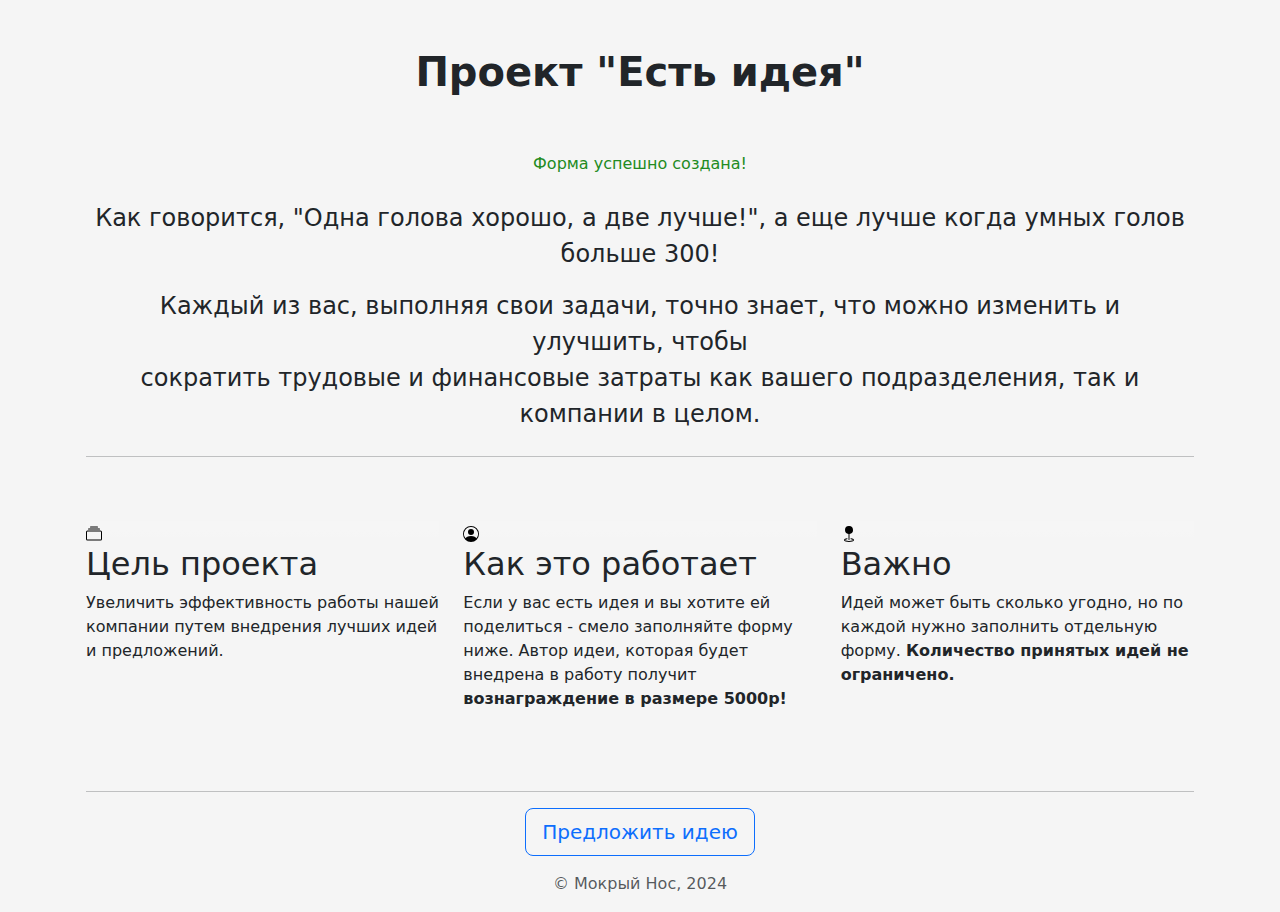
<file: target/classes/templates/user/index.html>
<!DOCTYPE html>
<html lang="ru">
<head>
    <meta charset="UTF-8">
    <meta name="viewport" content="width=device-width, initial-scale=1">
    <link rel="stylesheet" th:href="@{/styles.css}" />
    <!-- Bootstrap -->
    <link href="https://cdn.jsdelivr.net/npm/bootstrap@5.3.3/dist/css/bootstrap.min.css" rel="stylesheet"
          integrity="sha384-QWTKZyjpPEjISv5WaRU9OFeRpok6YctnYmDr5pNlyT2bRjXh0JMhjY6hW+ALEwIH" crossorigin="anonymous">
    <title>Проект "Есть идея"</title>
</head>
<body style="background-color: #f5f5f5;">
<svg xmlns="http://www.w3.org/2000/svg" style="display: none;">
    <symbol id="people-circle" viewBox="0 0 16 16">
        <path d="M11 6a3 3 0 1 1-6 0 3 3 0 0 1 6 0z"/>
        <path fill-rule="evenodd" d="M0 8a8 8 0 1 1 16 0A8 8 0 0 1 0 8zm8-7a7 7 0 0 0-5.468 11.37C3.242 11.226 4.805 10 8 10s4.757 1.225 5.468 2.37A7 7 0 0 0 8 1z"/>
    </symbol>
    <symbol id="collection" viewBox="0 0 16 16">
        <path d="M2.5 3.5a.5.5 0 0 1 0-1h11a.5.5 0 0 1 0 1h-11zm2-2a.5.5 0 0 1 0-1h7a.5.5 0 0 1 0 1h-7zM0 13a1.5 1.5 0 0 0 1.5 1.5h13A1.5 1.5 0 0 0 16 13V6a1.5 1.5 0 0 0-1.5-1.5h-13A1.5 1.5 0 0 0 0 6v7zm1.5.5A.5.5 0 0 1 1 13V6a.5.5 0 0 1 .5-.5h13a.5.5 0 0 1 .5.5v7a.5.5 0 0 1-.5.5h-13z"/>
    </symbol>
    <symbol id="geo-fill" viewBox="0 0 16 16">
        <path fill-rule="evenodd" d="M4 4a4 4 0 1 1 4.5 3.969V13.5a.5.5 0 0 1-1 0V7.97A4 4 0 0 1 4 3.999zm2.493 8.574a.5.5 0 0 1-.411.575c-.712.118-1.28.295-1.655.493a1.319 1.319 0 0 0-.37.265.301.301 0 0 0-.057.09V14l.002.008a.147.147 0 0 0 .016.033.617.617 0 0 0 .145.15c.165.13.435.27.813.395.751.25 1.82.414 3.024.414s2.273-.163 3.024-.414c.378-.126.648-.265.813-.395a.619.619 0 0 0 .146-.15.148.148 0 0 0 .015-.033L12 14v-.004a.301.301 0 0 0-.057-.09 1.318 1.318 0 0 0-.37-.264c-.376-.198-.943-.375-1.655-.493a.5.5 0 1 1 .164-.986c.77.127 1.452.328 1.957.594C12.5 13 13 13.4 13 14c0 .426-.26.752-.544.977-.29.228-.68.413-1.116.558-.878.293-2.059.465-3.34.465-1.281 0-2.462-.172-3.34-.465-.436-.145-.826-.33-1.116-.558C3.26 14.752 3 14.426 3 14c0-.599.5-1 .961-1.243.505-.266 1.187-.467 1.957-.594a.5.5 0 0 1 .575.411z"/>
    </symbol>
</svg>

<div class="container px-3" id="featured-3">
    <h1 class="fw-bold pt-5 pb-5 text-center">Проект "Есть идея"</h1>
    <div th:if="${param.success}" class="text-center text-success alert-success border-success">
        <p style="color: forestgreen">Форма успешно создана!</p>
    </div>

    <p class="fs-4 mx-2 pt-2 text-center lead">Как говорится, "Одна голова хорошо, а две лучше!", а еще лучше когда умных голов больше 300!</p>
    <p class="fs-4 mx-2 pb-2 text-center lead">Каждый из вас, выполняя свои задачи, точно знает, что можно изменить и улучшить, чтобы<br/> сократить трудовые и финансовые затраты как вашего подразделения, так и компании в целом.</p>
    <hr/>
    <div class="row g-4 py-5 row-cols-1 row-cols-lg-3">
        <div class="feature col">
            <div class="feature-icon bg-classic bg-gradient">
                <svg class="bi" width="1em" height="1em"><use xlink:href="#collection"/></svg>
            </div>
            <h2>Цель проекта</h2>
            <p>Увеличить эффективность работы нашей компании путем внедрения лучших идей и предложений.</p>
        </div>
        <div class="feature col">
            <div class="feature-icon bg-classic bg-gradient">
                <svg class="bi" width="1em" height="1em"><use xlink:href="#people-circle"/></svg>
            </div>
            <h2>Как это работает</h2>
            <p>Если у вас есть идея и вы хотите ей поделиться - смело заполняйте форму ниже. Автор идеи, которая будет внедрена в работу получит <strong>вознаграждение в размере 5000р!</strong></p>
        </div>
        <div class="feature col">
            <div class="feature-icon bg-classic bg-gradient">
                <svg class="bi" width="1em" height="1em"><use xlink:href="#geo-fill"/></svg>
            </div>
            <h2>Важно</h2>
            <p>Идей может быть сколько угодно, но по каждой нужно заполнить отдельную форму. <strong>Количество принятых идей не ограничено.</strong></p>
        </div>
    </div>
    <hr/>
    <div class="text-center">
        <form th:method="GET" th:action="@{/new}">
            <input type="submit" class="btn-lg btn btn-outline-primary" value="Предложить идею">
        </form>
        <p class="mt-3 mb-3 text-muted">&copy; Мокрый Нос, 2024</p>
    </div>
    <script src="https://cdn.jsdelivr.net/npm/bootstrap@5.3.3/dist/js/bootstrap.bundle.min.js"
            integrity="sha384-YvpcrYf0tY3lHB60NNkmXc5s9fDVZLESaAA55NDzOxhy9GkcIdslK1eN7N6jIeHz" crossorigin="anonymous"></script>
</div>
</body>
</html>
</file>
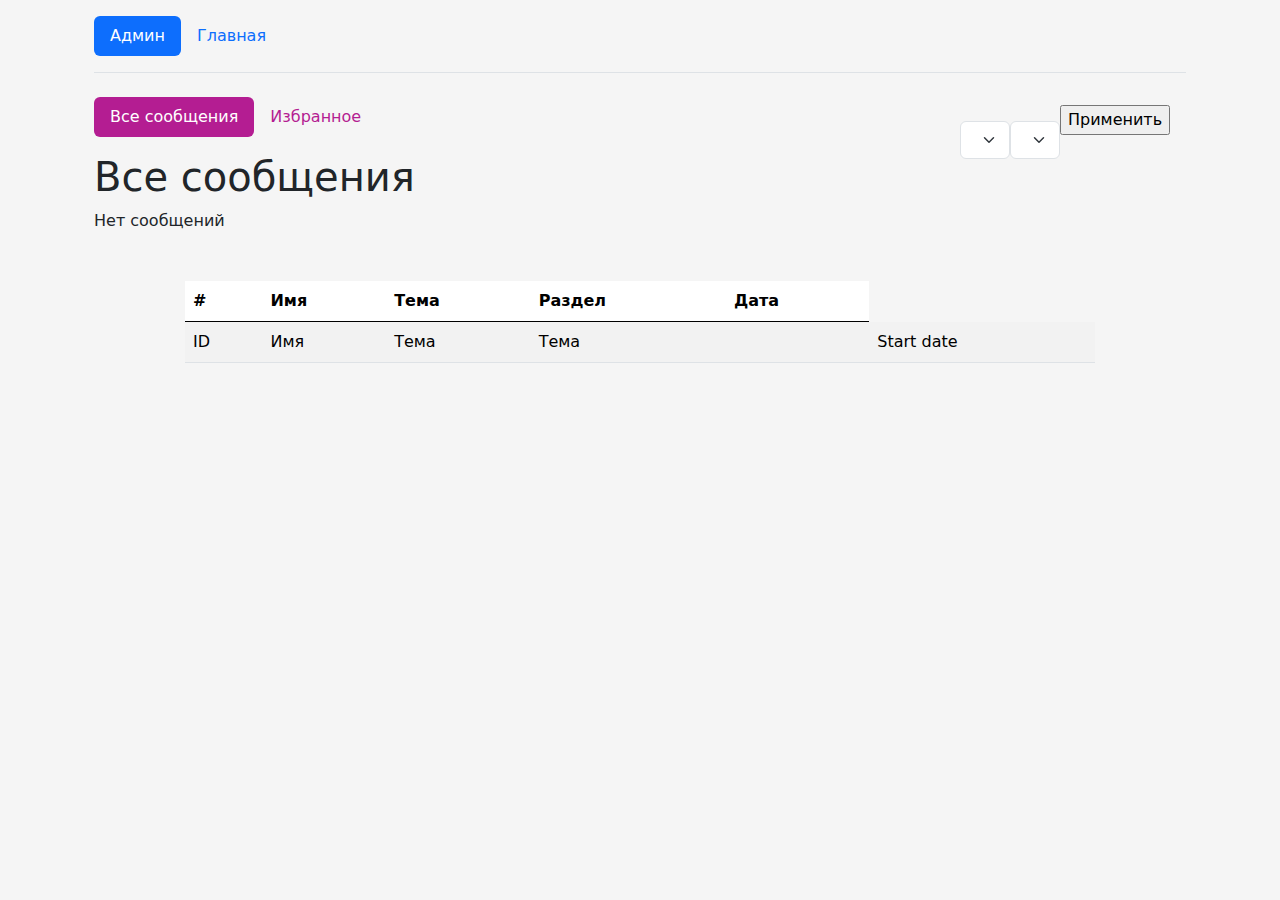
<file: target/classes/templates/admin/admin_page.html>
<!DOCTYPE html>
<html lang="ru">
<head>
    <meta charset="UTF-8">
    <title>Администратор</title>
    <meta name="viewport" content="width=device-width, initial-scale=1">
    <link href="https://cdn.jsdelivr.net/npm/bootstrap@5.3.3/dist/css/bootstrap.min.css" rel="stylesheet"
          integrity="s  ha384-QWTKZyjpPEjISv5WaRU9OFeRpok6YctnYmDr5pNlyT2bRjXh0JMhjY6hW+ALEwIH" crossorigin="anonymous">
</head>
<style>
    .tab {
        display: flex;
        flex-wrap: wrap;
    }

    .tab > input[type="radio"] {
        display: none;
    }

    .tab-content {
        display: none;
        width: 100%;
        margin-top: 1rem;
    }

    #tab-btn-1:checked~#content-1,
    #tab-btn-2:checked~#content-2 {
        display: block;
    }

    .tab > label {
        display: block;
        padding: 0.5rem 1rem;
        cursor: pointer;
        transition: color .15s ease-in-out,background-color .15s ease-in-out,border-color .15s ease-in-out;
        text-decoration: none;
        color: #B41D92;
        border: 0;
        border-radius: 0.375rem;
        background: 0 0;
    }

    .tab > input[type="radio"]:checked + label {
        cursor: default;
        color: #fff;
        background-color: #B41D92;
    }
    @media screen and (max-width: 500px){
        .sprava {
            margin-top: 20px;
            text-align: center;
            margin-left: auto;
            margin-right: auto;
        }
        .centered-tab {
            text-align: center;
            margin-left: auto;
            margin-right: auto;
        }
        #example, #example2 {
            font-size: smaller;
            margin-left: auto;
            margin-right: auto;
        }
    }
    @media screen and (width > 500px){
        .sprava {
            display:inline-block;
            white-space:nowrap;
            position: absolute;
            right: 0;
            text-align: center;
        }
    }

    body {
        background-color: #f5f5f5;
    }
    .my-tr:hover {
        opacity: 0.33;
        transition: 0.2s;
    }
</style>
<div class="container">
    <div class="d-flex flex-wrap align-items-center justify-content-center justify-content-md-between py-3 mb-4 border-bottom">
        <ul class="nav nav-pills">
            <li class="nav-item">
                <a href="" class="nav-link active">Админ</a>
            </li>
            <li class="nav-item">
                <a th:href="@{/}" class="nav-link">Главная</a>
            </li>
        </ul>
    </div>
</div>
<body class="container">
    <div class="container">
        <div class="tab">
            <input class="centered-tab" checked id="tab-btn-1" name="tab-btn" type="radio" value="">
            <label class="centered-tab" for="tab-btn-1">Все сообщения</label>
            <input class="centered-tab" id="tab-btn-2" name="tab-btn" type="radio" value="">
            <label class="centered-tab" for="tab-btn-2">Избранное</label>
            <div class="sprava col-md-3 text-end">
                <form th:action="@{/admin/sort}" th:method="GET" th:object="${sortChoice}">
                    <ul class="nav nav-pills">
                        <li class="nav-item">
                            <label for="date"></label><select class="form-select" id="date" th:object="${sortChoice}" th:field="*{date}">
                                <option th:value="'old'" th:text="'Сначала старые'"></option>
                                <option th:value="'new'" th:text="'Сначала новые'"></option>
                            </select>
                        </li>
                        <li class="nav-item">
                            <label for="sort"></label><select class="form-select" id="sort" th:object="${sortChoice}" th:field="*{value}">
                                <option th:value="'Все'" th:text="'Все'"></option>
                                <option th:each="sort : ${sorts}"
                                        th:value="${sort}"
                                        th:text="${sort}"></option>
                            </select>
                        </li>
                        <li class="nav-item">
                            <input class="mt-2 btn-outline-secondary" type="submit" value="Применить" />
                        </li>
                    </ul>
                </form>
            </div>

            <div class="tab-content" id="content-1">
                <h1 class="centered-tab">Все сообщения</h1>
                <div th:if="${messages.isEmpty()}">
                    <p>Нет сообщений</p>
                </div>
                <div id="example" th:if="${!messages.isEmpty()}" class="m-auto col-lg-10 mt-5 mb-5">
                    <table class="table table-striped" style="width: 100%">
                        <thead style="border-bottom: black">
                        <tr>
                            <th>#</th>
                            <th>Имя</th>
                            <th>Тема</th>
                            <th>Раздел</th>
                            <th>Дата</th>
                        </tr>
                        </thead>
                        <tbody>
                        <tr class="my-tr" th:id="${m.getId()}" th:each="m : ${messages}" th:onclick="'location.href=\'/admin/'+${m.getId()}+'\''">
                            <td th:text="${m.getId()}">ID</td>
                            <td th:text="${m.personName}">Имя</td>
                            <td th:if="${m.getTitle().length() > 50}" th:text="${m.getTitle().substring(0, 50)}+ '...'">Тема</td>
                            <td th:if="${m.getTitle().length() <= 50}" th:text="${m.getTitle()}">Тема</td>
                            <td th:text="${m.type.toString()}"></td>
                            <td th:text="${m.getCreatedDate().toString().replace('T', ', ')}">Start date</td>
                        </tr>
                        </tbody>
                    </table>
                </div>
            </div>

            <div class="tab-content" id="content-2">
                <h1 class="centered-tab">Избранное</h1>
                <div th:if="${liked.isEmpty()}">
                    <p>В избранном нет сообщений</p>
                </div>
                <div id="example2" th:if="${!liked.isEmpty()}" class="m-auto col-lg-10 mt-5 mb-5">
                    <table class="table table-striped" style="width: 100%">
                        <thead style="border-bottom: black">
                        <tr>
                            <th>#</th>
                            <th>Имя</th>
                            <th>Тема</th>
                            <th>Раздел</th>
                            <th>Дата</th>
                        </tr>
                        </thead>
                        <tbody>
                        <tr class="my-tr" th:each="m : ${liked}" th:onclick="'location.href=\'/admin/'+${m.getId()}+'\''"   >
                            <td th:text="${m.getId()}">ID</td>
                            <td th:text="${m.personName}">Имя</td>
                            <td th:if="${m.getTitle().length() > 50}" th:text="${m.getTitle().substring(0, 50)}+ '...'">Тема</td>
                            <td th:if="${m.getTitle().length() <= 50}" th:text="${m.getTitle()}">Тема</td>
                            <td th:text="${m.type.toString()}"></td>
                            <td th:text="${m.getCreatedDate().toString().replace('T', ', ')}">Start date</td>
                        </tr>
                        </tbody>
                    </table>
                </div>
            </div>
        </div>
    </div>
</body>
</html>
</file>
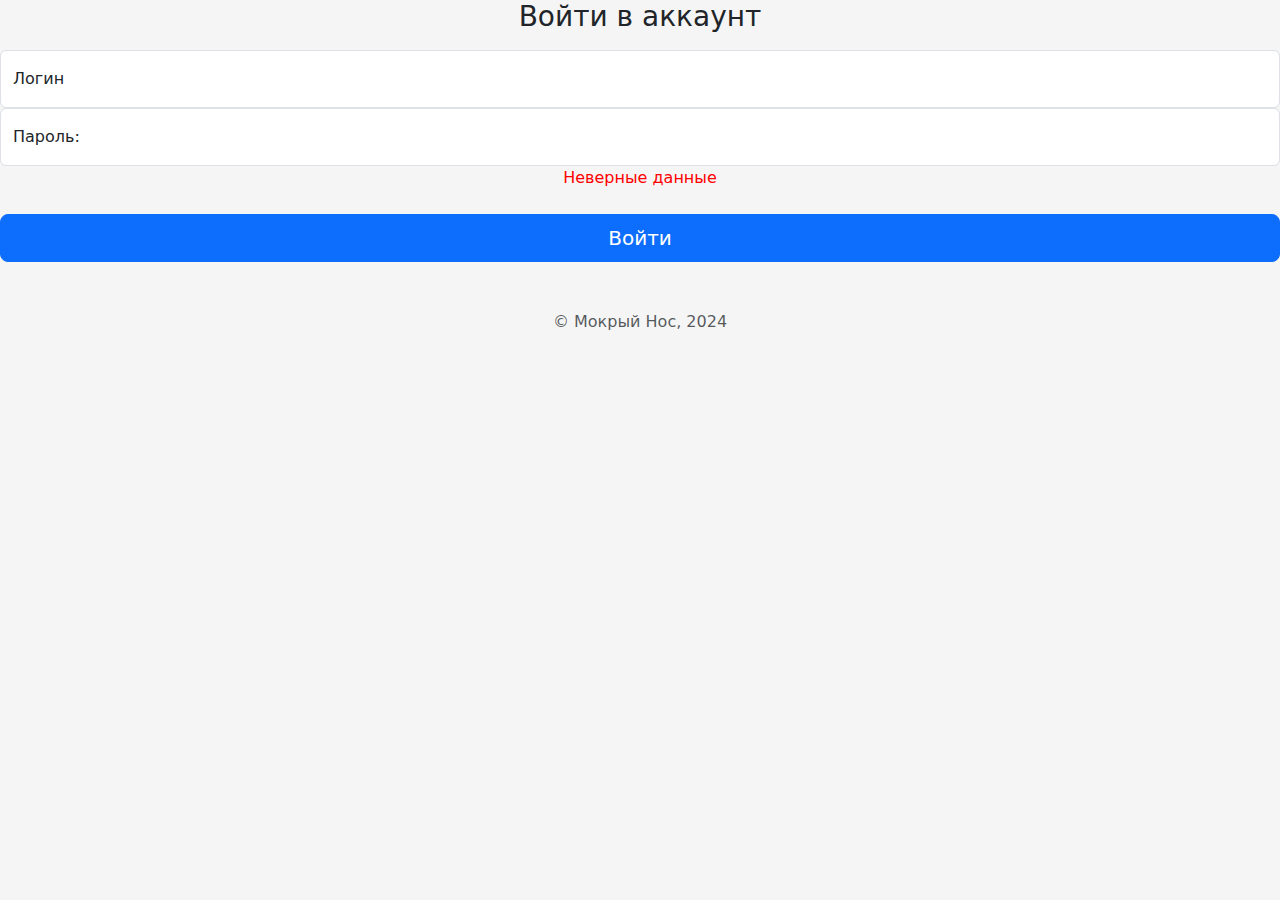
<file: target/classes/templates/admin/login_page.html>
<!DOCTYPE html>
<html lang="ru">
<head>
    <meta charset="UTF-8">
    <meta name="viewport" content="width=device-width, initial-scale=1">
    <link rel="stylesheet" th:href="@{/styles.css}" />
    <link href="https://cdn.jsdelivr.net/npm/bootstrap@5.3.3/dist/css/bootstrap.min.css" rel="stylesheet"
          integrity="sha384-QWTKZyjpPEjISv5WaRU9OFeRpok6YctnYmDr5pNlyT2bRjXh0JMhjY6hW+ALEwIH" crossorigin="anonymous">
    <title>Войти в аккаунт</title>
</head>
<body class="text-center" style="background-color: #f5f5f5;">
<main class="form-signin">
    <h1 class="h3 mb-3 fw-normal">Войти в аккаунт</h1>
    <form method="post" action="/process-login" id="f">
        <input type="hidden" th:name="${_csrf.parameterName}" th:value="${_csrf.token}">

        <div class="form-floating">
            <input type="text" class="form-control" name="username" id="username" placeholder="Логин"/>
            <label for="username">Логин</label>
        </div>
        <div class="form-floating">
            <input type="password" class="form-control" name="password" id="password" placeholder="Пароль"/>
            <label for="password">Пароль: </label>
        </div>
        <div th:if="${param.error}" style="color: red">Неверные данные</div>
        <br/>
        <input class="w-100 btn btn-lg btn-primary" type="submit" value="Войти" />
        <p class="mt-5 mb-3 text-muted">&copy; Мокрый Нос, 2024</p>
    </form>
</main>
</body>
</html>
</file>
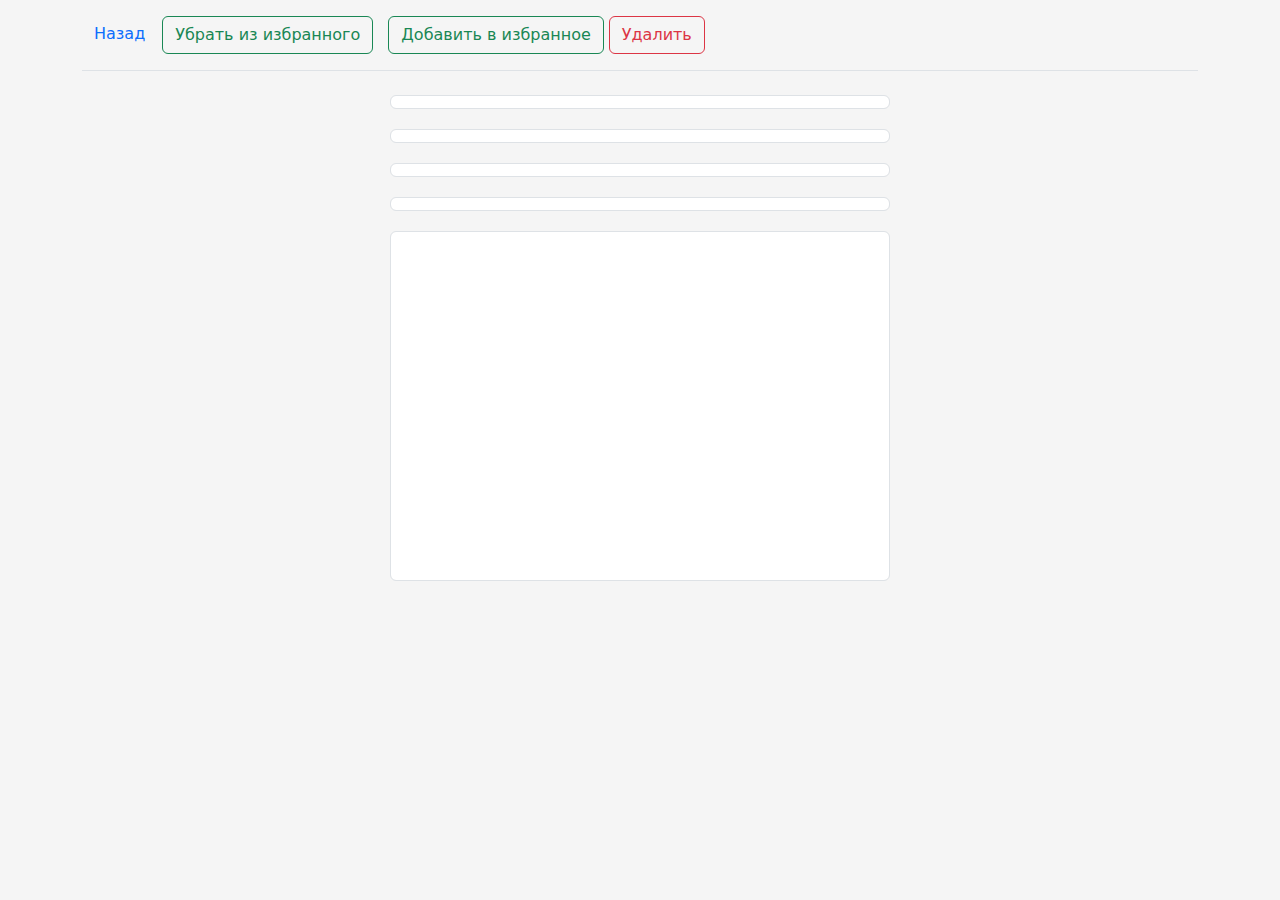
<file: target/classes/templates/admin/show.html>
<!DOCTYPE html>
<html lang="ru">
<head>
    <meta charset="UTF-8">
    <meta name="viewport" content="width=device-width, initial-scale=1">
    <!-- Bootstrap -->
    <link href="https://cdn.jsdelivr.net/npm/bootstrap@5.3.3/dist/css/bootstrap.min.css" rel="stylesheet"
          integrity="sha384-QWTKZyjpPEjISv5WaRU9OFeRpok6YctnYmDr5pNlyT2bRjXh0JMhjY6hW+ALEwIH" crossorigin="anonymous">
    <title>Сообщение</title>
</head>
<style>
    @media screen and (max-width: 500px) {
        /* для смартфонов */
        .btn-smartphone {
            padding-left: 2px;
            padding-right: 2px;

            margin-left: 2px;
            margin-right: 2px;
        }
    }

    @media screen and (width > 500px) {
        .btn-smartphone {
            margin-left: 5px;
            margin-right: 5px;
        }
    }

    textarea {
        border: 2px solid #66cc00;
        padding: 10px;
        width: 1000px;
        font-size: 14px;
        resize: none;
    }

    body {
        background-color: #f5f5f5;
    }

    .div-container {
        margin: 20px auto;
        max-width: 500px;
    }
</style>
<div class="container">
    <header class="d-flex flex-wrap align-items-center justify-content-center justify-content-md-between py-3 mb-4 border-bottom">
        <ul class="nav nav-pills">
            <li class="nav-item"><a th:href="@{/admin}" class="border-0 btn btn-outline-primary" aria-current="page">Назад</a></li>
            <li class="nav-item">
                <form th:method="PATCH" th:action="@{/admin/{id}(id=${message.getId()})}" th:object="${message}">
                    <button class="btn-smartphone btn btn-outline-success" th:if="${message.getMarked()}" type="submit">Убрать из избранного</button>
                    <button class="btn-smartphone btn btn-outline-success" th:if="${!message.getMarked()}" type="submit">Добавить в избранное</button>
                </form>
            </li>
            <li>
                <form th:method="DELETE" th:action="@{/admin/{id}(id=${message.getId()})}" th:object="${message}">
                    <button class="btn btn-outline-danger" type="submit" onclick="return confirm('Вы уверены что хотите удалить?')">Удалить</button>
                </form>
            </li>
        </ul>
    </header>
</div>
<body>
    <div class="text-center container">
        <h2 th:text="'Сообщение №' + ${message.getId()}"></h2>
        <div class="text-start div-container form-group">
            <p class="form-control" th:text="'Тема: ' + ${message.getTitle()}"></p>
        </div>
        <div class="text-start div-container form-group">
            <p class="form-control" th:text="'Автор: ' + ${message.getPersonName()}"></p>
        </div>
        <div class="text-start div-container form-group">
            <p class="form-control" th:text="'Раздел: ' + ${message.getType().name()}"></p>
        </div>
        <div class="text-start div-container form-group">
            <p class="form-control" th:text="'Дата и время создания: ' + ${message.getCreatedDate().toString().replace('T', ', ')}"></p>
        </div>
        <div class="text-start div-container form-group">
            <label>
                <textarea class="form-control" cols="71" rows="14" readonly="readonly" th:text="${message.getText()}"></textarea>
            </label>
        </div>
    </div>
</body>
</html>
</file>
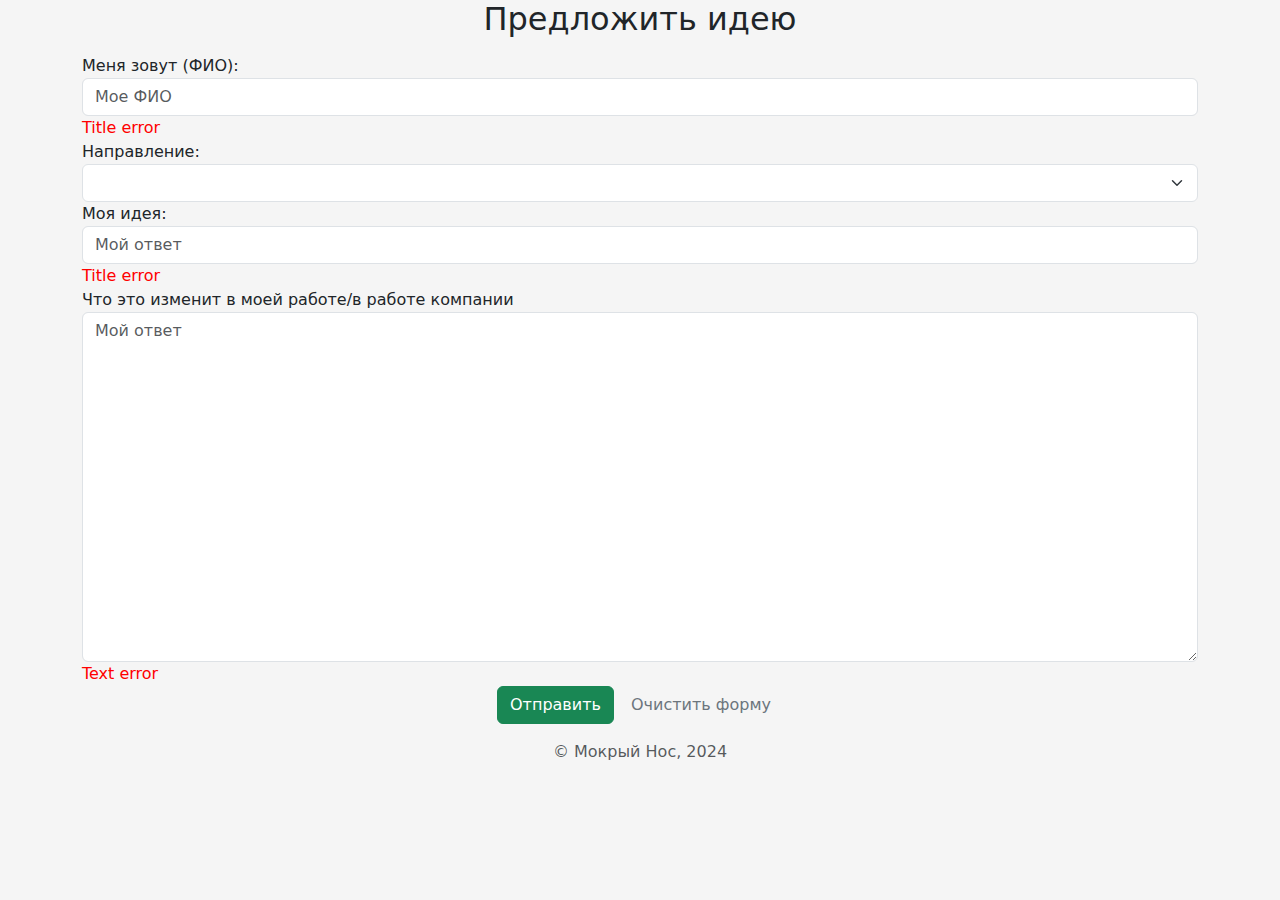
<file: target/classes/templates/user/new.html>
<!DOCTYPE html>
<html lang="en">
<head>
    <meta charset="UTF-8">
    <meta name="viewport" content="width=device-width, initial-scale=1">
    <link rel="stylesheet" th:href="@{/styles.css}" />
    <!-- Bootstrap -->
    <link href="https://cdn.jsdelivr.net/npm/bootstrap@5.3.3/dist/css/bootstrap.min.css" rel="stylesheet"
          integrity="sha384-QWTKZyjpPEjISv5WaRU9OFeRpok6YctnYmDr5pNlyT2bRjXh0JMhjY6hW+ALEwIH" crossorigin="anonymous">
    <title>Предложить идею</title>
</head>
<body style="background-color: #f5f5f5">
<div class="text-center align-items-center container">
    <h2 class="pb-2">Предложить идею</h2>
    <form th:method="POST" th:action="@{/new}" th:object="${message}">
        <div class="text-start div-container form-group">
            <label for="name">Меня зовут (ФИО): </label>
            <input type="text" class="form-control" th:field="*{personName}" placeholder="Мое ФИО" id="name"/>
            <div style="color:red" th:if="${#fields.hasErrors('personName')}" th:errors="*{personName}">Title error</div>
        </div>

        <div class="text-start div-container form-group">
            <label for="t">Направление: </label>
            <select id="t" class="form-select" th:object="${message}" th:field="*{type}">
                <option th:each="t : ${types}"
                    th:value="${t}"
                    th:text="${t.name()}"></option>
            </select>
        </div>

        <div class="text-start div-container form-group">
            <label for="title">Моя идея:</label>
            <input class="form-control" th:field="*{title}" placeholder="Мой ответ" id="title">
            <div style="color:red" th:if="${#fields.hasErrors('title')}" th:errors="*{title}">Title error</div>
        </div>

        <div class="text-start div-container form-group">
            <label for="text">Что это изменит в моей работе/в работе компании</label>
            <textarea class="form-control" th:field="*{text}" placeholder="Мой ответ" id="text" cols="71" rows="14"></textarea>
            <div style="color:red" th:if="${#fields.hasErrors('text')}" th:errors="*{text}">Text error</div>
        </div>

        <input type="submit" class="btn btn-success" value="Отправить" />
        <a href="/new" class="btn btn-outline-secondary border-0"
           onclick="return confirm('Вы уверены что хотите очистить форму?\nВаши ответы на все вопросы будут удалены')">Очистить форму</a>
    </form>
    <p class="mt-3 mb-3 text-muted">&copy; Мокрый Нос, 2024</p>
</div>
</body>
</html>
</file>
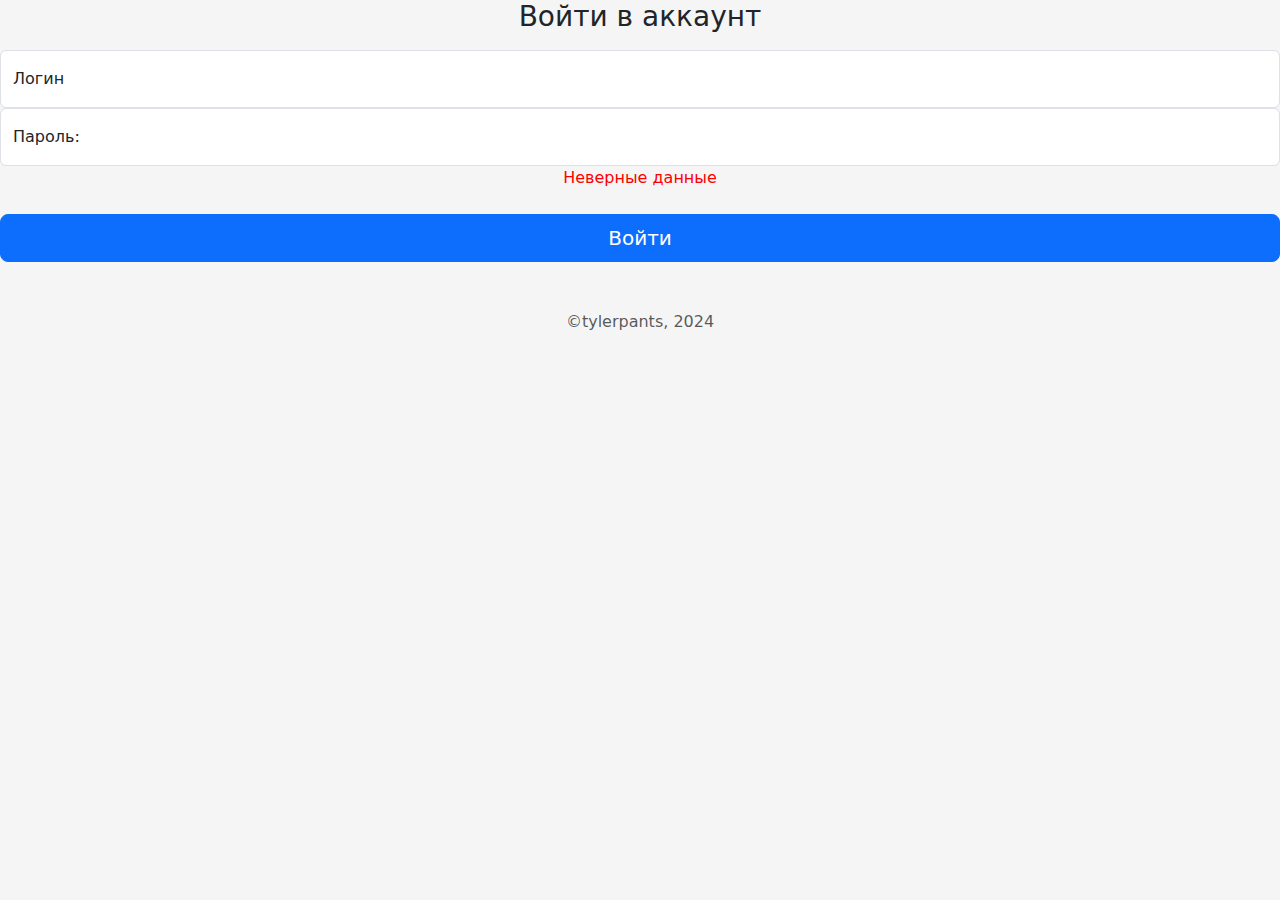
<file: src/main/resources/templates/admin/login_page.html>
<!DOCTYPE html>
<html lang="ru">
<head>
    <meta charset="UTF-8">
    <meta name="viewport" content="width=device-width, initial-scale=1">
    <link rel="stylesheet" th:href="@{/styles.css}" />
    <link href="https://cdn.jsdelivr.net/npm/bootstrap@5.3.3/dist/css/bootstrap.min.css" rel="stylesheet"
          integrity="sha384-QWTKZyjpPEjISv5WaRU9OFeRpok6YctnYmDr5pNlyT2bRjXh0JMhjY6hW+ALEwIH" crossorigin="anonymous">
    <title>Войти в аккаунт</title>
</head>
<body class="text-center" style="background-color: #f5f5f5;">
<main class="form-signin">
    <h1 class="h3 mb-3 fw-normal">Войти в аккаунт</h1>
    <form method="post" action="/process-login" id="f">
        <input type="hidden" th:name="${_csrf.parameterName}" th:value="${_csrf.token}">

        <div class="form-floating">
            <input type="text" class="form-control" name="username" id="username" placeholder="Логин"/>
            <label for="username">Логин</label>
        </div>
        <div class="form-floating">
            <input type="password" class="form-control" name="password" id="password" placeholder="Пароль"/>
            <label for="password">Пароль: </label>
        </div>
        <div th:if="${param.error}" style="color: red">Неверные данные</div>
        <br/>
        <input class="w-100 btn btn-lg btn-primary" type="submit" value="Войти" />
        <p class="mt-5 mb-3 text-muted">&copy;tylerpants, 2024</p>
    </form>
</main>
</body>
</html>
</file>
